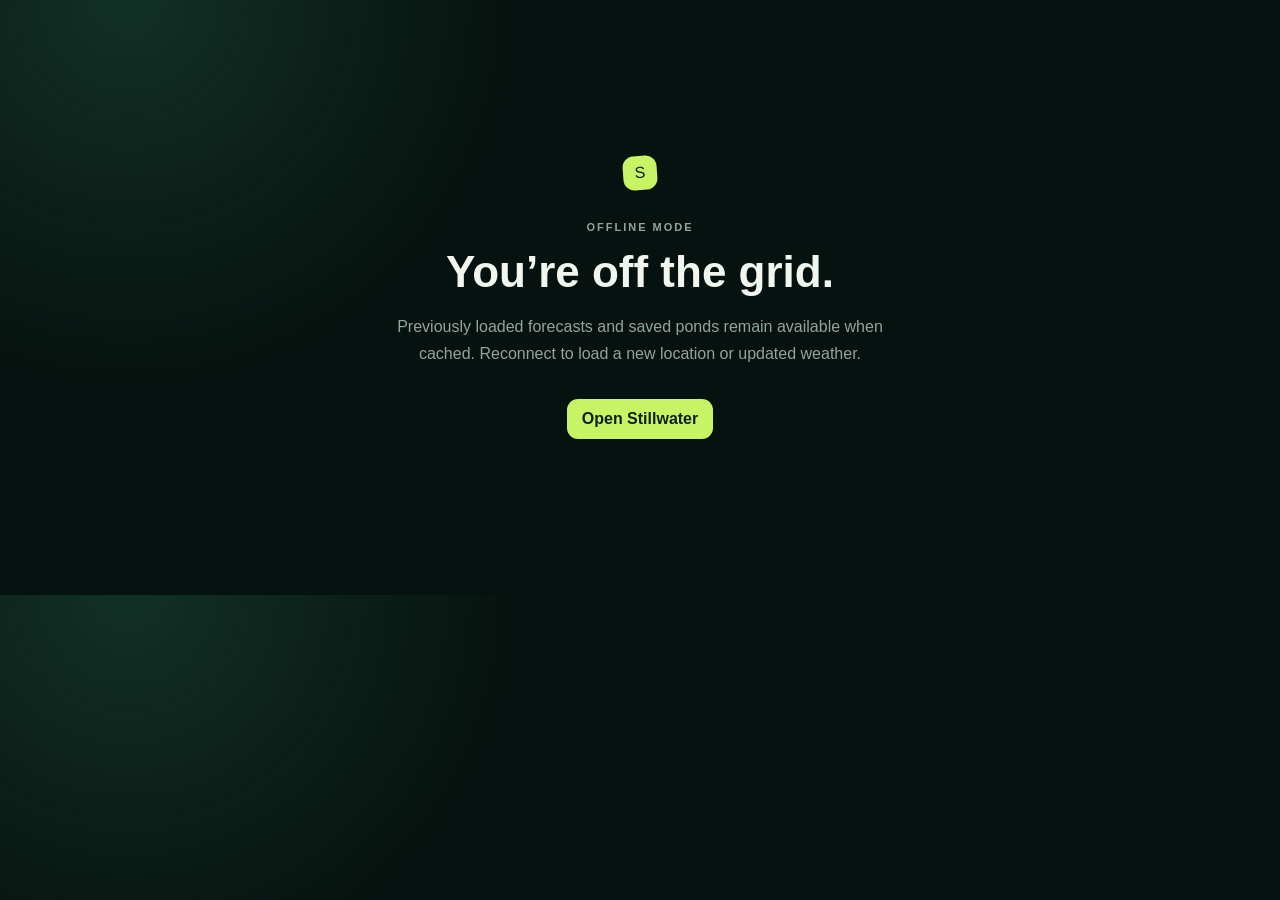
<file: offline.html>
<!doctype html><html lang="en"><head><meta charset="utf-8"><meta name="viewport" content="width=device-width,initial-scale=1"><meta name="theme-color" content="#071713"><title>Stillwater — Offline</title><link rel="stylesheet" href="styles.css"><link rel="stylesheet" href="product.css"></head><body><main class="offline-page"><div class="brand-mark">S</div><p class="eyebrow">OFFLINE MODE</p><h1>You’re off the grid.</h1><p>Previously loaded forecasts and saved ponds remain available when cached. Reconnect to load a new location or updated weather.</p><a class="primary offline-retry" href="./FishingRadar.html">Open Stillwater</a></main></body></html>
</file>
<file: styles.css>
:root{--ink:#f1f6ef;--muted:#91a59d;--bg:#06120f;--panel:#0c1d18;--panel2:#10251f;--line:rgba(190,220,205,.13);--lime:#c7f464;--green:#45d398;--amber:#ffc464;--red:#ff766d;--font:'DM Sans',sans-serif;--display:'Manrope',sans-serif}
*{box-sizing:border-box}html{scroll-behavior:smooth}body{margin:0;background:radial-gradient(circle at 10% 0%,#123126 0,transparent 30%),var(--bg);color:var(--ink);font-family:var(--font)}button,input{font:inherit}.shell{max-width:1500px;margin:auto;min-height:100vh}.topbar{height:76px;display:flex;align-items:center;padding:0 4vw;border-bottom:1px solid var(--line);gap:24px}.brand{display:flex;align-items:center;gap:11px;color:var(--ink);text-decoration:none;font:800 20px var(--display);letter-spacing:-.5px}.brand-mark{display:grid;place-items:center;width:34px;height:34px;color:#102014;background:var(--lime);border-radius:11px;transform:rotate(-4deg)}.location-pill{margin:auto;display:flex;align-items:center;gap:9px;padding:9px 14px;border:1px solid var(--line);border-radius:99px;color:#cbd8d2;font-size:13px}.pulse{width:7px;height:7px;border-radius:50%;background:var(--green);box-shadow:0 0 0 5px rgba(69,211,152,.12)}.avatar{width:36px;height:36px;border-radius:50%;border:1px solid #45625a;background:#18342c;color:var(--ink);font-size:12px;font-weight:700}main{padding:54px 4vw 100px}.hero{display:flex;justify-content:space-between;align-items:end;gap:30px;margin-bottom:34px}.eyebrow{color:var(--green);font:700 11px var(--display);letter-spacing:2px;margin:0 0 10px}.hero h1{font:800 clamp(38px,5vw,70px)/1 var(--display);letter-spacing:-3px;margin:0 0 16px}.lede{color:var(--muted);max-width:650px;font-size:17px;line-height:1.6;margin:0}.hero-score{text-align:right;display:flex;flex-direction:column}.score-label{font:700 10px var(--display);letter-spacing:1.4px;color:var(--muted)}.hero-score strong{font:800 56px/1 var(--display);color:var(--lime)}.hero-score span:last-child{color:var(--muted);font-size:12px;margin-top:5px}.map-card,.panel{background:linear-gradient(145deg,rgba(17,40,33,.96),rgba(8,24,19,.98));border:1px solid var(--line);border-radius:24px;overflow:hidden;box-shadow:0 30px 70px rgba(0,0,0,.22)}.map-toolbar{height:82px;display:flex;align-items:center;justify-content:space-between;padding:0 22px}.map-title{display:flex;align-items:center;gap:13px}.map-title>div{display:flex;flex-direction:column;gap:3px}.map-title small{color:var(--muted)}.map-icon{width:38px;height:38px;display:grid;place-items:center;border-radius:12px;background:rgba(199,244,100,.1);color:var(--lime);font-size:22px}.map-actions{display:flex;gap:10px}.ghost,.primary,.analyze{border:0;border-radius:11px;padding:11px 15px;color:var(--ink);cursor:pointer;font-weight:700}.ghost{background:#17312a;border:1px solid var(--line)}.primary,.analyze{background:var(--lime);color:#102014}.primary:disabled,.analyze:disabled{opacity:.35;cursor:not-allowed}.map-wrap{height:490px;position:relative;border-block:1px solid var(--line)}#map{height:100%;background:#11201c}.leaflet-tile{filter:saturate(.7) brightness(.72) hue-rotate(95deg)}.leaflet-control-zoom a{background:#10251f!important;color:var(--ink)!important;border-color:var(--line)!important}.pin-icon{width:30px!important;height:30px!important;margin:-15px!important;border-radius:50% 50% 50% 0;background:var(--lime);border:4px solid #102014;transform:rotate(-45deg);box-shadow:0 5px 20px #000}.map-search{position:absolute;z-index:500;top:16px;left:50%;transform:translateX(-50%);width:min(400px,70%);padding:10px 12px;background:rgba(6,18,15,.9);backdrop-filter:blur(10px);border:1px solid var(--line);border-radius:14px}.map-search label{display:block;font-size:10px;color:var(--muted);margin:0 0 5px 2px;text-transform:uppercase;letter-spacing:1px}.map-search div{display:flex}.map-search input{flex:1;min-width:0;background:transparent;border:0;outline:0;color:white}.map-search button{background:var(--lime);border:0;border-radius:8px;padding:6px 13px;font-weight:700}.map-hint{position:absolute;z-index:500;bottom:18px;left:50%;transform:translateX(-50%);background:#071713dd;border:1px solid var(--line);padding:9px 14px;border-radius:99px;font-size:12px}.selection-bar{display:grid;grid-template-columns:1.2fr 1fr .8fr auto;align-items:center;gap:20px;padding:17px 22px}.selection-bar>div{display:flex;flex-direction:column;gap:3px}.selection-bar span{color:var(--muted);font-size:9px;letter-spacing:1.3px}.selection-bar strong{font-size:13px}.analyze{padding:13px 18px}.analyze span{color:#102014;margin-left:18px}.dashboard{margin-top:75px}.hidden{display:none}.section-heading{display:flex;align-items:end;justify-content:space-between;margin-bottom:22px}.section-heading h2{font:750 29px var(--display);margin:0;letter-spacing:-1px}.updated{font-size:12px;color:var(--muted)}.species-grid{display:grid;grid-template-columns:repeat(3,1fr);gap:15px;margin-bottom:18px}.species-card{background:var(--panel);border:1px solid var(--line);border-radius:18px;padding:20px;position:relative;overflow:hidden;cursor:pointer;transition:.2s}.species-card:hover{transform:translateY(-2px);border-color:#45675b}.species-card.active{background:linear-gradient(135deg,#1a392e,#10231d);border-color:#638071}.species-top{display:flex;justify-content:space-between;align-items:start}.species-icon{font-size:24px}.score-ring{font:800 30px var(--display);color:var(--lime)}.species-card h3{text-transform:capitalize;margin:16px 0 4px;font:700 18px var(--display)}.species-card p{color:var(--muted);font-size:12px;margin:0}.meter{height:4px;background:#23362f;border-radius:5px;margin-top:17px;overflow:hidden}.meter i{display:block;height:100%;background:var(--lime);border-radius:5px}.content-grid{display:grid;grid-template-columns:2fr 1fr;gap:18px}.panel{padding:24px}.panel-head{display:flex;justify-content:space-between}.panel h3{font:700 20px var(--display);margin:0}.legend{color:var(--muted);font-size:11px}.legend i{display:inline-block;width:8px;height:8px;background:var(--lime);border-radius:50%;margin-right:5px}.best-window{display:inline-block;margin-top:24px;padding:8px 12px;border-radius:9px;background:rgba(199,244,100,.09);color:var(--lime);font-size:12px;font-weight:700}.chart-wrap{height:230px;margin-top:15px}.chart-wrap canvas{width:100%;height:100%}.chart-labels{display:flex;justify-content:space-between;color:var(--muted);font-size:10px}.conditions{display:grid;grid-template-columns:1fr 1fr;gap:10px;margin-top:22px}.condition{background:#071713;border:1px solid var(--line);border-radius:12px;padding:13px}.condition span{display:block;color:var(--muted);font-size:9px;text-transform:uppercase;letter-spacing:1px}.condition strong{display:block;margin-top:5px;font:700 16px var(--display)}.why{color:#b2c2bc;border-top:1px solid var(--line);padding-top:17px;font-size:12px;line-height:1.6}.forecast-section,.lure-section{margin-top:55px}.compact{margin-bottom:17px}.day-strip{display:grid;grid-template-columns:repeat(7,1fr);gap:10px}.day-card{padding:18px 14px;background:var(--panel);border:1px solid var(--line);border-radius:15px;cursor:pointer;text-align:left;color:var(--ink)}.day-card.selected{background:#173429;border-color:#608171}.day-card span,.day-card small{display:block}.day-name{font-weight:700}.day-date{color:var(--muted);font-size:10px;margin-top:2px}.day-score{font:800 27px var(--display);color:var(--lime);margin:18px 0 3px}.day-card small{color:var(--muted)}.species-tag{padding:7px 11px;border-radius:7px;background:rgba(199,244,100,.1);color:var(--lime);font-size:10px;font-weight:800;letter-spacing:1px}.lure-grid{display:grid;grid-template-columns:repeat(3,1fr);gap:14px}.lure-card{background:var(--panel);border:1px solid var(--line);border-radius:17px;padding:20px}.lure-card:first-child{border-color:#647e5b}.lure-rank{font:800 10px var(--display);color:var(--green);letter-spacing:1px}.lure-card h3{font:700 18px var(--display);margin:9px 0}.lure-card p{font-size:12px;line-height:1.6;color:var(--muted);margin:8px 0}.lure-meta{display:flex;gap:7px;flex-wrap:wrap;margin-top:15px}.lure-meta span{font-size:9px;padding:5px 7px;border-radius:6px;background:#182f28;color:#b9c9c3}footer{border-top:1px solid var(--line);display:flex;justify-content:space-between;align-items:center;padding:30px 4vw;color:#6f837b;font-size:9px;letter-spacing:1px}footer p{letter-spacing:0;font-size:10px}dialog{border:1px solid #4a675d;border-radius:20px;background:#10251f;color:var(--ink);padding:0;max-width:430px;width:90%}dialog::backdrop{background:#020b08cc;backdrop-filter:blur(4px)}dialog form{padding:28px;position:relative}dialog h2{font:700 26px var(--display);margin:0}dialog p:not(.eyebrow){color:var(--muted);font-size:13px}dialog input{width:100%;background:#071713;color:white;border:1px solid var(--line);border-radius:11px;padding:13px;margin:10px 0}.dialog-close{position:absolute;right:18px;top:15px;background:none;border:0;color:white;font-size:25px}.dialog-actions{display:flex;justify-content:end;gap:8px;margin-top:14px}
@media(max-width:850px){main{padding-top:35px}.hero{align-items:start}.hero-score{display:none}.map-toolbar{height:auto;padding:16px;gap:15px;align-items:start}.map-title small{display:none}.map-actions{flex-direction:column}.map-wrap{height:420px}.selection-bar{grid-template-columns:1fr 1fr}.selection-bar .analyze{grid-column:1/-1}.species-grid,.lure-grid{grid-template-columns:1fr}.content-grid{grid-template-columns:1fr}.day-strip{overflow-x:auto;grid-template-columns:repeat(7,130px)}.location-pill{display:none}}@media(max-width:520px){.topbar{height:64px}.hero h1{font-size:42px;letter-spacing:-2px}.lede{font-size:14px}.map-actions .primary{display:none}.map-toolbar{align-items:center}.map-wrap{height:390px}.map-search{left:12px;right:12px;transform:none;width:auto}.selection-bar{grid-template-columns:1fr}.selection-bar>div:nth-child(2),.selection-bar>div:nth-child(3){display:none}.dashboard{margin-top:50px}.species-grid{grid-template-columns:repeat(3,1fr)}.species-card{padding:13px}.species-card p,.species-icon{display:none}.species-card h3{font-size:13px;margin-top:12px}.score-ring{font-size:23px}.panel{padding:18px}.conditions{grid-template-columns:1fr 1fr}footer{flex-direction:column;gap:10px;text-align:center}}
</file>
<file: product.css>
:root{color-scheme:dark}html{scroll-padding-top:84px}body{padding-bottom:env(safe-area-inset-bottom)}button,input,select{min-height:44px}.skip-link{position:fixed;z-index:3000;top:8px;left:8px;transform:translateY(-150%);padding:10px 14px;background:var(--lime);color:#071713;border-radius:8px;font-weight:800}.skip-link:focus{transform:none}button:focus-visible,input:focus-visible,select:focus-visible,a:focus-visible{outline:3px solid var(--lime);outline-offset:3px}.header-actions{display:flex;align-items:center;gap:7px}.header-control{border:1px solid var(--line);border-radius:10px;background:#17312a;color:var(--ink);padding:7px 10px;font-size:11px;font-weight:700}.install-button{background:var(--lime);color:#071713}.hidden{display:none!important}.network-status{position:fixed;z-index:2500;top:0;left:50%;transform:translate(-50%,-110%);padding:9px 14px;background:#ffc464;color:#291c00;border-radius:0 0 10px 10px;font-size:12px;font-weight:700;transition:.2s}.network-status.visible{transform:translate(-50%,0)}.network-status button{min-height:28px;margin-left:8px;border:0;border-radius:6px;background:#291c00;color:#fff}.today-plan{display:grid;grid-template-columns:minmax(210px,.65fr) 1.35fr;gap:24px;margin-bottom:18px;padding:24px;border:1px solid rgba(199,244,100,.22);border-radius:20px;background:linear-gradient(135deg,rgba(199,244,100,.09),rgba(69,211,152,.04))}.today-plan h2{margin:0;font:750 25px var(--display)}.today-plan-grid{display:grid;grid-template-columns:repeat(3,1fr);gap:10px}.plan-item{padding:14px;background:rgba(6,18,15,.62);border:1px solid var(--line);border-radius:13px}.plan-item span{display:block;color:var(--muted);font-size:9px;letter-spacing:1px;text-transform:uppercase}.plan-item strong{display:block;margin-top:5px;font:700 14px var(--display)}.plan-item p{margin:5px 0 0;color:var(--muted);font-size:10px;line-height:1.4}.confidence{display:inline-flex!important;width:max-content;margin-top:7px!important;padding:3px 6px;border-radius:5px;background:rgba(69,211,152,.1);color:var(--green)!important}.data-note{margin-top:18px;padding:12px 14px;border-left:3px solid var(--amber);background:rgba(255,196,100,.06);color:var(--muted);font-size:11px;line-height:1.5}.offline-page{max-width:560px;margin:14vh auto;padding:30px;text-align:center}.offline-page .brand-mark{margin:0 auto 28px}.offline-page h1{font:800 44px var(--display);margin:0}.offline-page p{color:var(--muted);line-height:1.7}.offline-retry{display:inline-block;margin-top:16px;text-decoration:none}.skeleton{position:relative;overflow:hidden;background:#183129!important;color:transparent!important}.skeleton:after{content:"";position:absolute;inset:0;transform:translateX(-100%);background:linear-gradient(90deg,transparent,rgba(255,255,255,.08),transparent);animation:shimmer 1.2s infinite}@keyframes shimmer{to{transform:translateX(100%)}}
[data-theme="light"]{color-scheme:light;--ink:#11251e;--muted:#5c7068;--bg:#eef4ef;--panel:#fff;--panel2:#f6faf7;--line:rgba(20,55,42,.14);background:#eef4ef}[data-theme="light"] body{background:radial-gradient(circle at 10% 0,#d8eadf 0,transparent 30%),var(--bg)}[data-theme="light"] .map-card,[data-theme="light"] .panel,[data-theme="light"] .lure-card{background:#fff;box-shadow:0 18px 45px rgba(24,60,45,.09)}[data-theme="light"] .header-control,[data-theme="light"] .ghost{background:#dcebe2;color:#11251e}[data-theme="light"] .condition,[data-theme="light"] .plan-item{background:#f4f8f5}[data-theme="light"] .lure-period{background:rgba(255,255,255,.8)}
@media(max-width:800px){.today-plan{grid-template-columns:1fr}.today-plan-grid{grid-template-columns:repeat(3,1fr)}}@media(max-width:560px){.topbar{padding-top:env(safe-area-inset-top)}.header-control{padding:6px 8px}.header-control:first-child{display:none}.today-plan{padding:18px}.today-plan-grid{grid-template-columns:1fr}.network-status{width:100%;text-align:center}.hero{margin-top:10px}}
@media(prefers-reduced-motion:reduce){*,*:before,*:after{scroll-behavior:auto!important;animation-duration:.01ms!important;animation-iteration-count:1!important;transition-duration:.01ms!important}}
:where(.today-plan)>.data-note{grid-column:1/-1}
</file>
